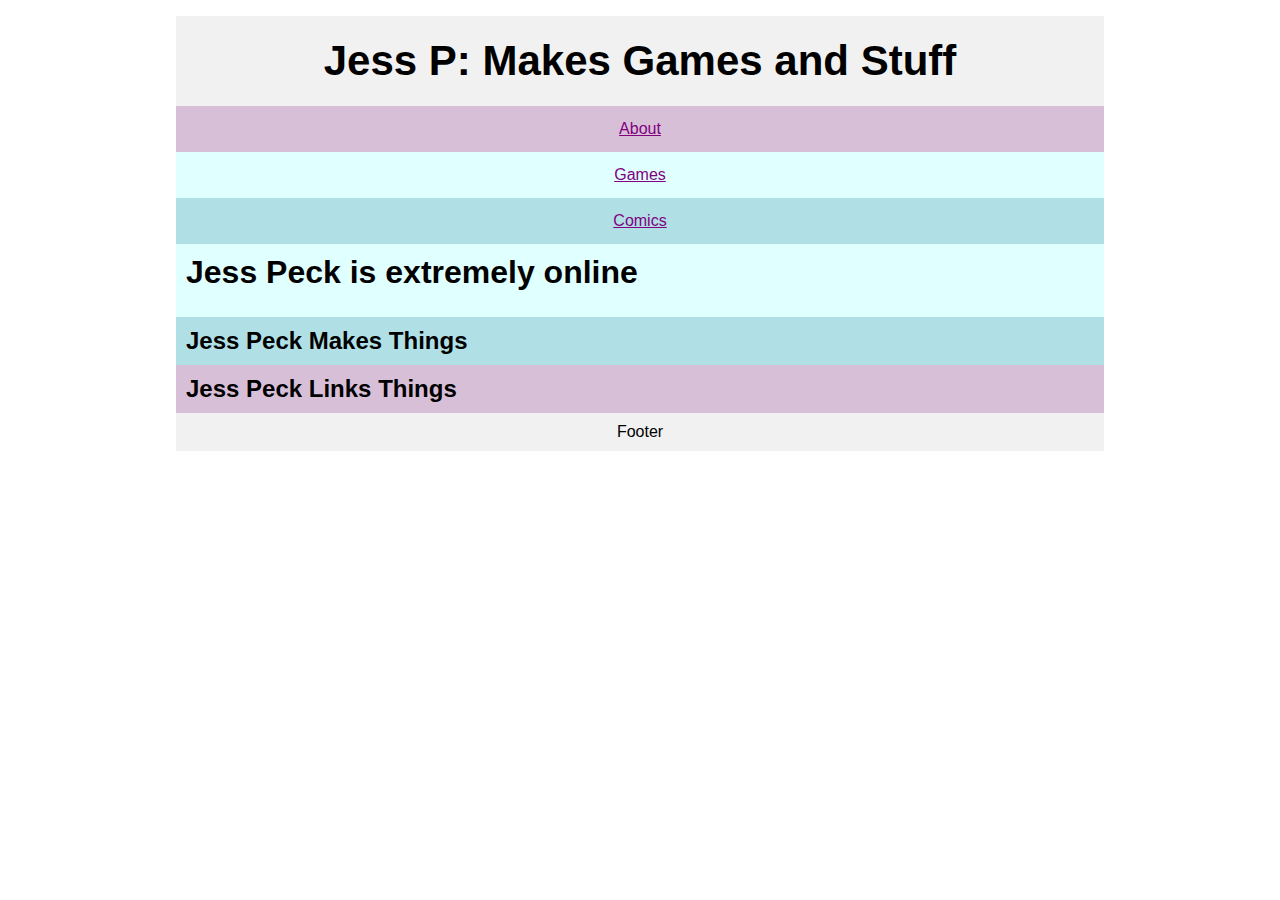
<file: index.html>
<DOCTYPE! HTML> 
<html>
<head>
<title>Jestershark | Jess Peck, Internet Person </title> 
<link rel="stylesheet" type="text/css" href="style.css">

</head>
<body>



<div class="grid-container">
  <div class="header">
    <h2>Jess P: Makes Games and Stuff</h2>
  </div>
  <div class="nav"> <a href="/about">About</a> </div>
    <div class="nav1"> <a href="/games">Games</a> </div>
      <div class="nav2"> <a href="/art">Comics</a> </div>
  
  <div class="left" >
  <h1>Jess Peck is extremely online</h1>
  </div>
  <div class="middle"><h2> Jess Peck Makes Things</h2></div>  
  <div class="right"><h2>Jess Peck Links Things </h2> </div>
  
  <div class="footer">
  <p>Footer</p>
  </div>
</div>

</body>
</html>
</file>
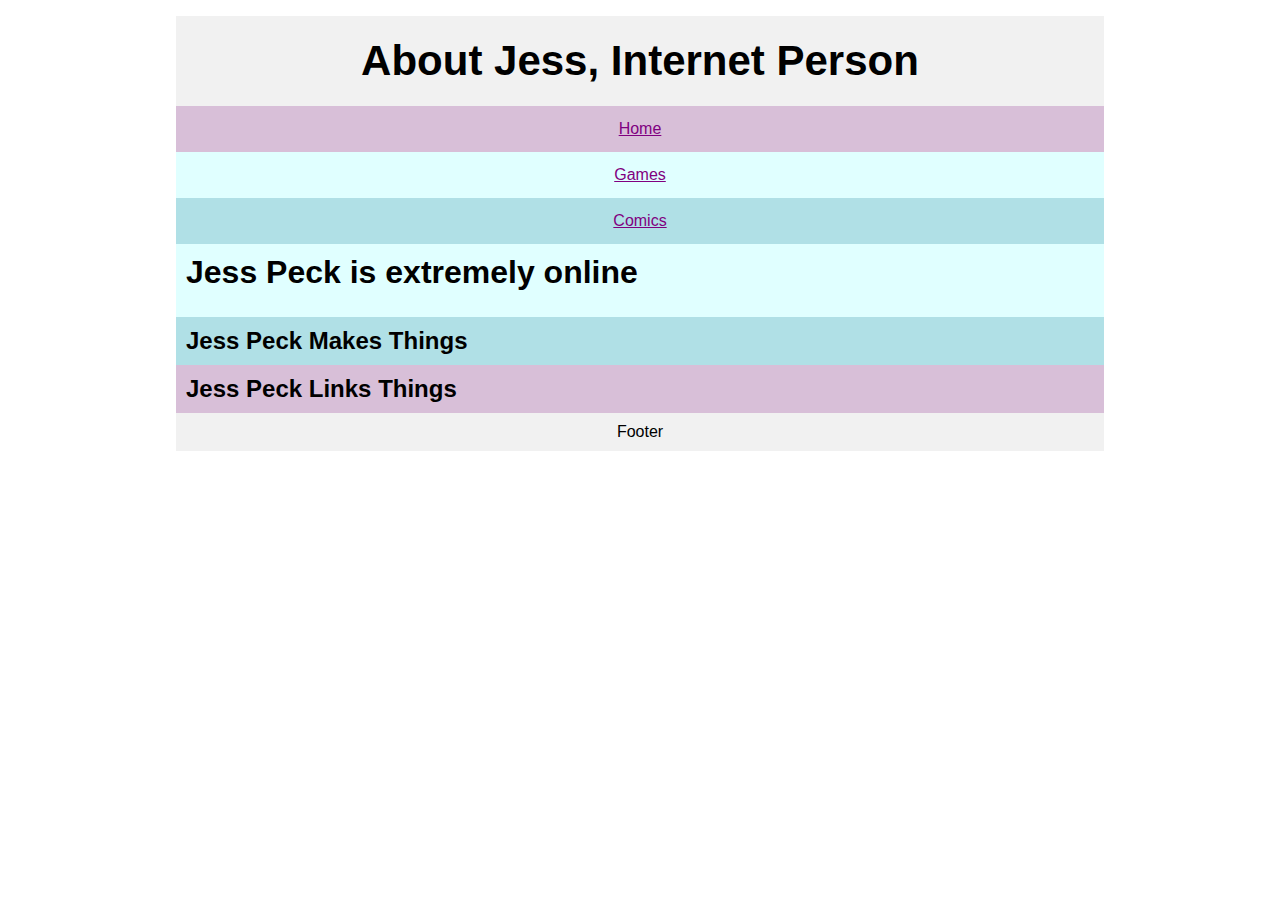
<file: about.html>
<DOCTYPE! HTML> 
<html>
<head>
<title>Jestershark | About Jess Peck, Internet Person </title> 
<link rel="stylesheet" type="text/css" href="style.css">

</head>
<body>



<div class="grid-container">
  <div class="header">
    <h2>About Jess, Internet Person</h2>
  </div>
  <div class="nav"> <a href="/index.html">Home</a> </div>
    <div class="nav1"> <a href="/games">Games</a> </div>
      <div class="nav2"> <a href="/art">Comics</a> </div>
  
  <div class="left" >
  <h1>Jess Peck is extremely online</h1>
  </div>
  <div class="middle"><h2> Jess Peck Makes Things</h2></div>  
  <div class="right"><h2>Jess Peck Links Things </h2> </div>
  
  <div class="footer">
  <p>Footer</p>
  </div>
</div>

</body>
</html>
</file>
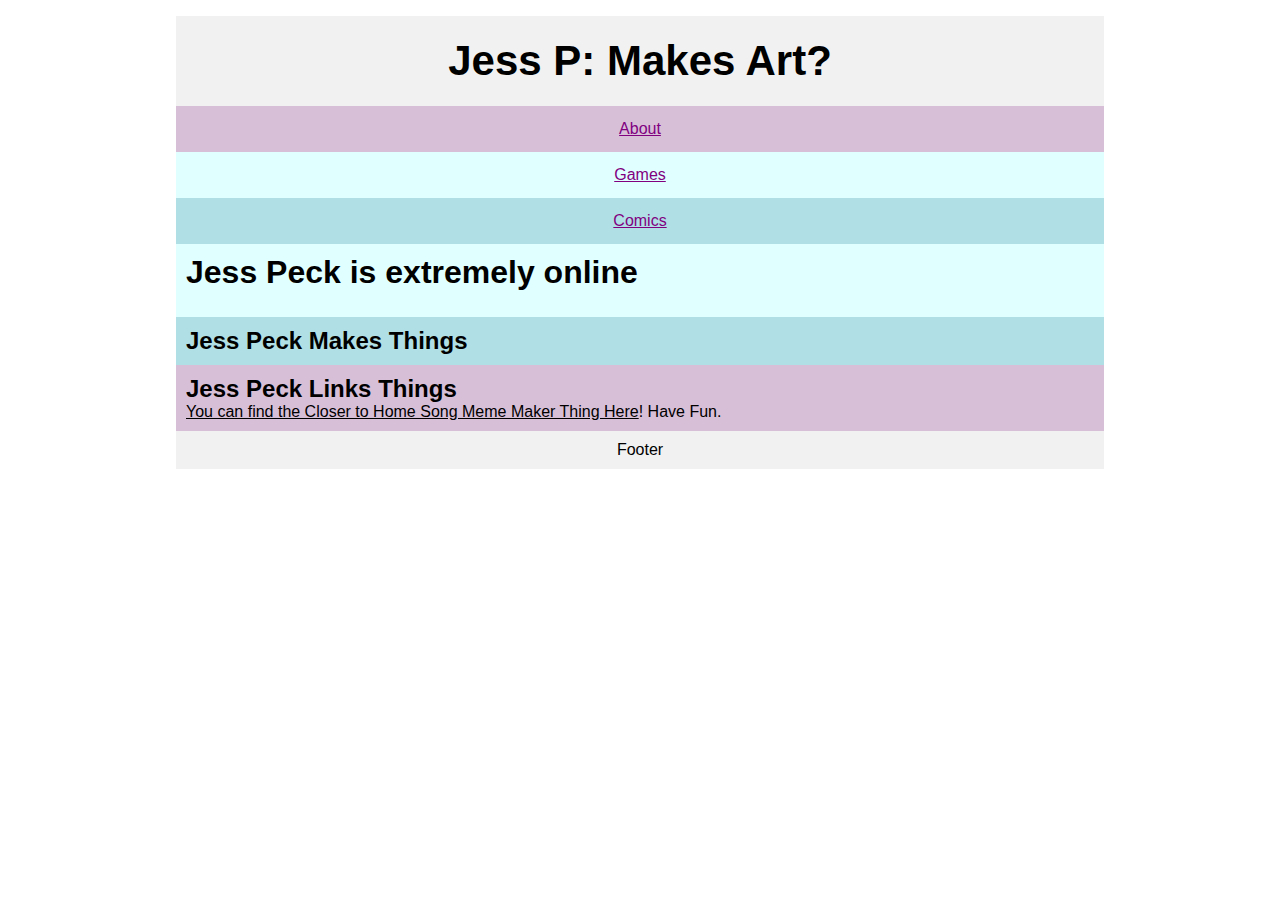
<file: art.html>
<DOCTYPE! HTML> 
<html>
<head>
<title>Jestershark | Art and Stuff</title> 
<link rel="stylesheet" type="text/css" href="style.css">

</head>
<body>



<div class="grid-container">
  <div class="header">
    <h2>Jess P: Makes Art? </h2>
  </div>
    <div class="nav"> <a href="/about">About</a> </div>
    <div class="nav1"> <a href="/games">Games</a> </div>
      <div class="nav2"> <a href="/art">Comics</a> </div>
	  
  <div class="left" >
  <h1>Jess Peck is extremely online</h1>
  </div>
  <div class="middle"><h2> Jess Peck Makes Things</h2></div>  
  <div class="right"><h2>Jess Peck Links Things </h2>
<a href="/mememaker.html">You can find the Closer to Home Song Meme Maker Thing Here</a>! Have Fun.
  </div>
  
  <div class="footer">
  <p>Footer</p>
  </div>
</div>

</body>
</html>
</file>
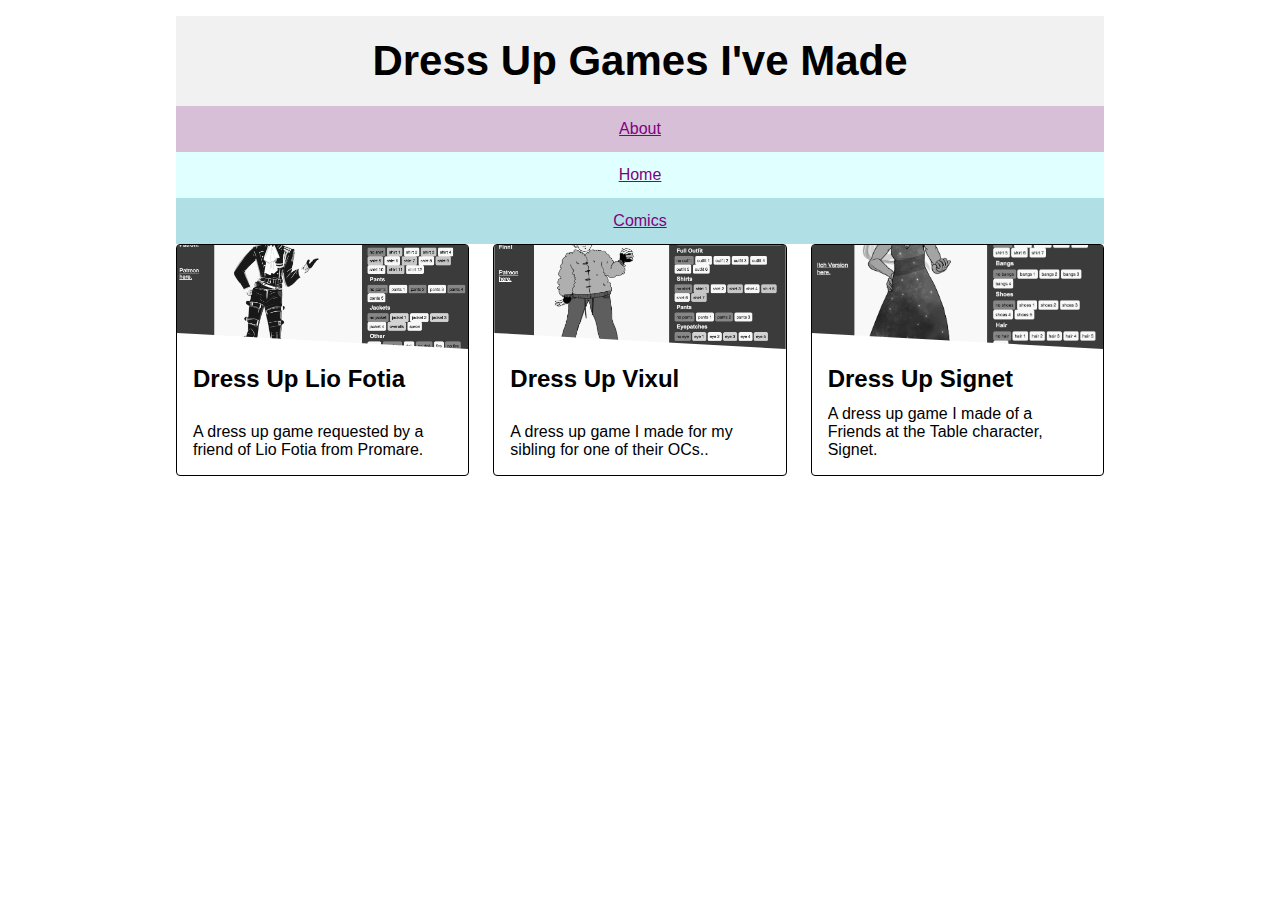
<file: dressupgames.html>
<!DOCTYPE html>
<html lang="en">
    <head>
        <meta charset="utf-8" />
        <title>Jestershark | Dress Up</title>
        <link rel="stylesheet" href="style.css" type="text/css">
        <meta name="viewport" content="width=device-width, initial-scale=1, user-scalable=yes">
    </head>
    <body>
<div class="grid-container">
  <div class="header">
    <h2>Dress Up Games I've Made </h2>
  </div>
  <div class="nav"> <a href="/about">About</a> </div>
    <div class="nav1"> <a href="/index.html">Home</a> </div>
      <div class="nav2"> <a href="/art">Comics</a> </div>

  
        <div class="cards">
            <ul>

                <li class="card">
                    <div class="img"><img src="images/liodressup.png" alt=""></div>
                    <div class="text">
                        <h2><a href="/dressupgames/LioDressUp/liodressup">Dress Up Lio Fotia</a></h2>
                        <p>A dress up game requested by a friend of Lio Fotia from Promare.</p>
                    </div>

                </li>
     
                <li class="card">
                    <div class="img"><img src="images/vixuldressup.png" alt=""></div>
                    <div class="text">
                        <h2><a href="/dressupgames/dressupvixul/vixuldressup">Dress Up Vixul</a></h2>
                        <p>A dress up game I made for my sibling for one of their OCs..</p>
    </div>
                    
                </li>
                    
                <li class="card">
                    <div class="img"><img src="images/signetdressup.png" alt=""></div>
                    <div class="text">
                        <h2><a href="/dressupgames/dressupSignet/dressupsignet">Dress Up Signet</a></h2>
                        <p>A dress up game I made of a Friends at the Table character, Signet.</p>
                                     </div>
            
                </li>
              
            </ul>
        </div>
    </body>
</html>
</file>
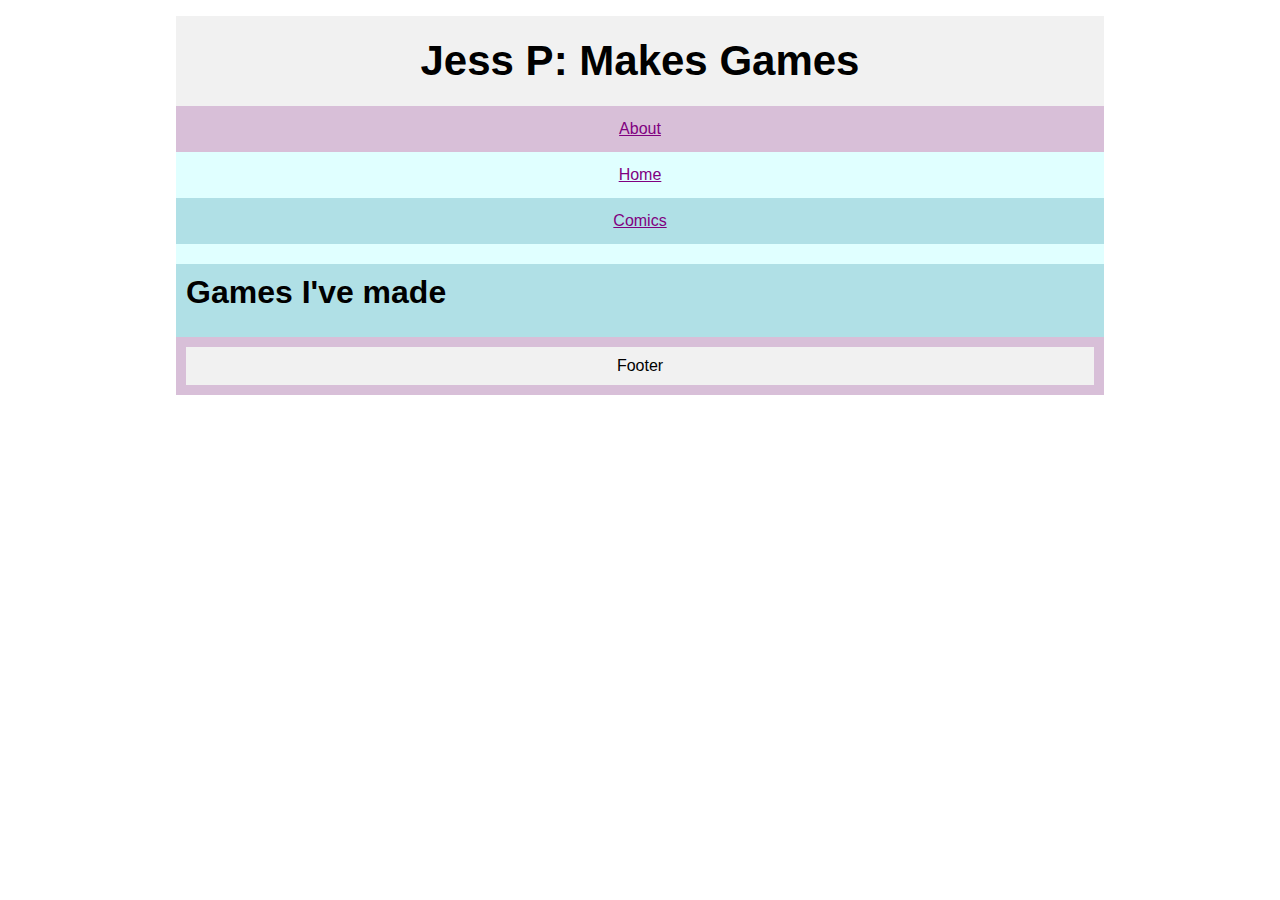
<file: games.html>
<DOCTYPE! HTML> 
<html>
<head>
<title>Jestershark | Games and Stuff</title> 
<link rel="stylesheet" type="text/css" href="style.css">

</head>
<body>



<div class="grid-container">
  <div class="header">
    <h2>Jess P: Makes Games </h2>
  </div>
  <div class="nav"> <a href="/about">About</a> </div>
    <div class="nav1"> <a href="/index.html">Home</a> </div>
      <div class="nav2"> <a href="/art">Comics</a> </div>
  
  <div class="left" >
  </div>
  <div class="middle"><h1>Games I've made</h1></div>  
  <div class="right"><div>
  
  <div class="footer">
  <p>Footer</p>
  </div>
</div>

</body>
</html>
</file>
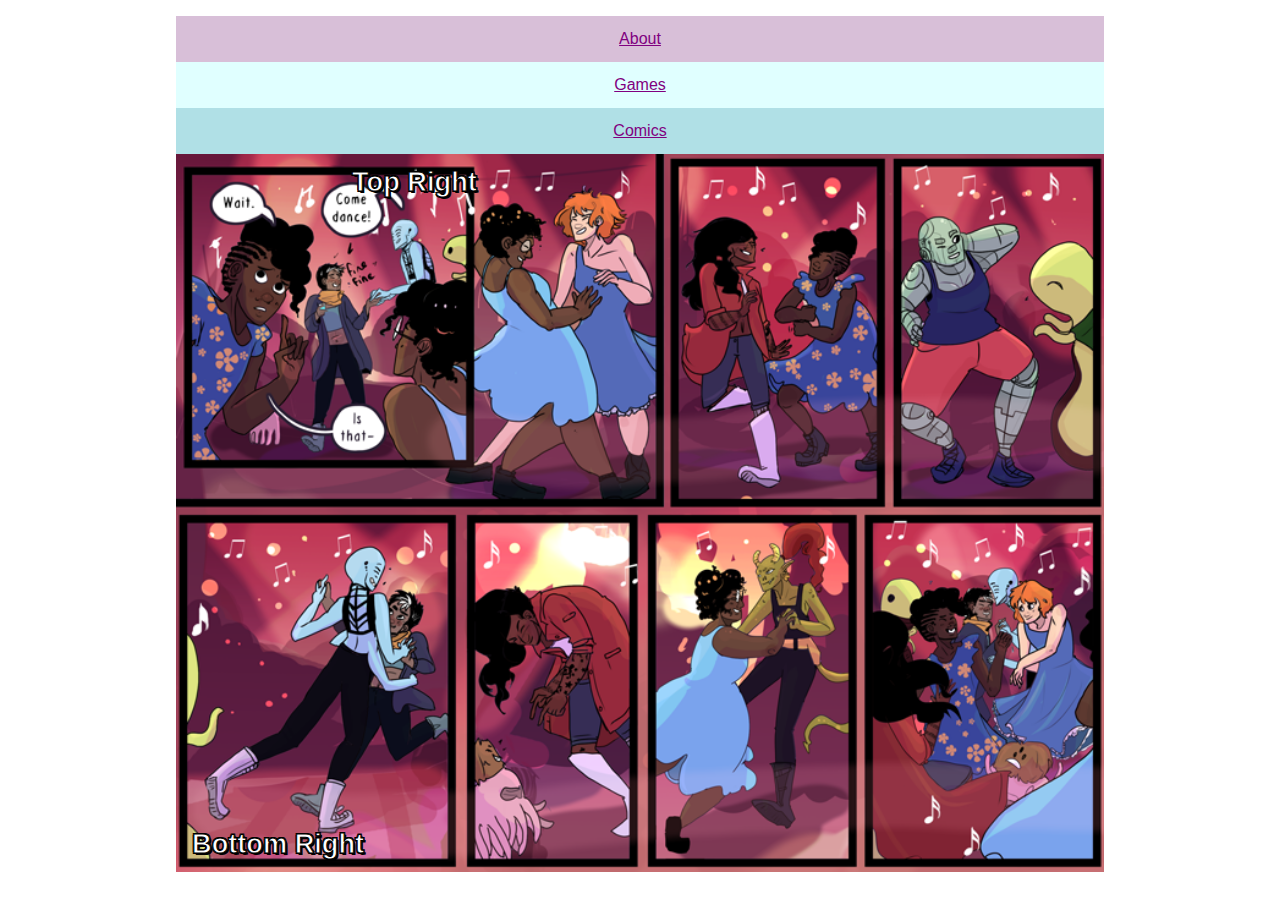
<file: mememaker.html>
<DOCTYPE! HTML> 
<html>
<head>
<title>Jestershark | Games and Stuff</title> 
<link rel="stylesheet" type="text/css" href="style.css">
 
<meta name="viewport" content="width=device-width, initial-scale=1">
<style>
.container {
  position: relative;
  text-align: center;
  -webkit-text-stroke: 1px black;
   color: white;
	font-weight: bold;
   text-shadow:
       2px 2px 0 #000,
     -1px -1px 0 #000,  
      1px -1px 0 #000,
      -1px 1px 0 #000,
       1px 1px 0 #000;
	
	}

.bottom-left {
  position: absolute;
  bottom: 12px;
  left: 16px;
  text-decoration-style: wavy;
   font-size: 170%;
	stroke: 3px black;
}

.top-left {
  position: absolute;
  top: 12px;
  left: 176px;
  text-decoration-style: wavy;
	 font-size: 170%;
		stroke: 3px black;
}
</style>
  <script> 

</script>

</head>
<body>
  
  <div class="nav"> <a href="/about">About</a> </div>
    <div class="nav1"> <a href="/games">Games</a> </div>
      <div class="nav2"> <a href="/art">Comics</a> </div>	

<div class="container">
	  <img src="/dance!.png" style="width:100%">
  <text>
    <textpath xlink:href="#myPath">
      <div class="top-left" id="overlay" contenteditable="true" style="stroke 3px black">Top Right</div>
    </textpath>
  </text>
</svg>
	

  <div class="bottom-left" contenteditable="true" style="stroke 3px black">Bottom Right</div>
  
</div>
	
	
	<script
</body>
</file>
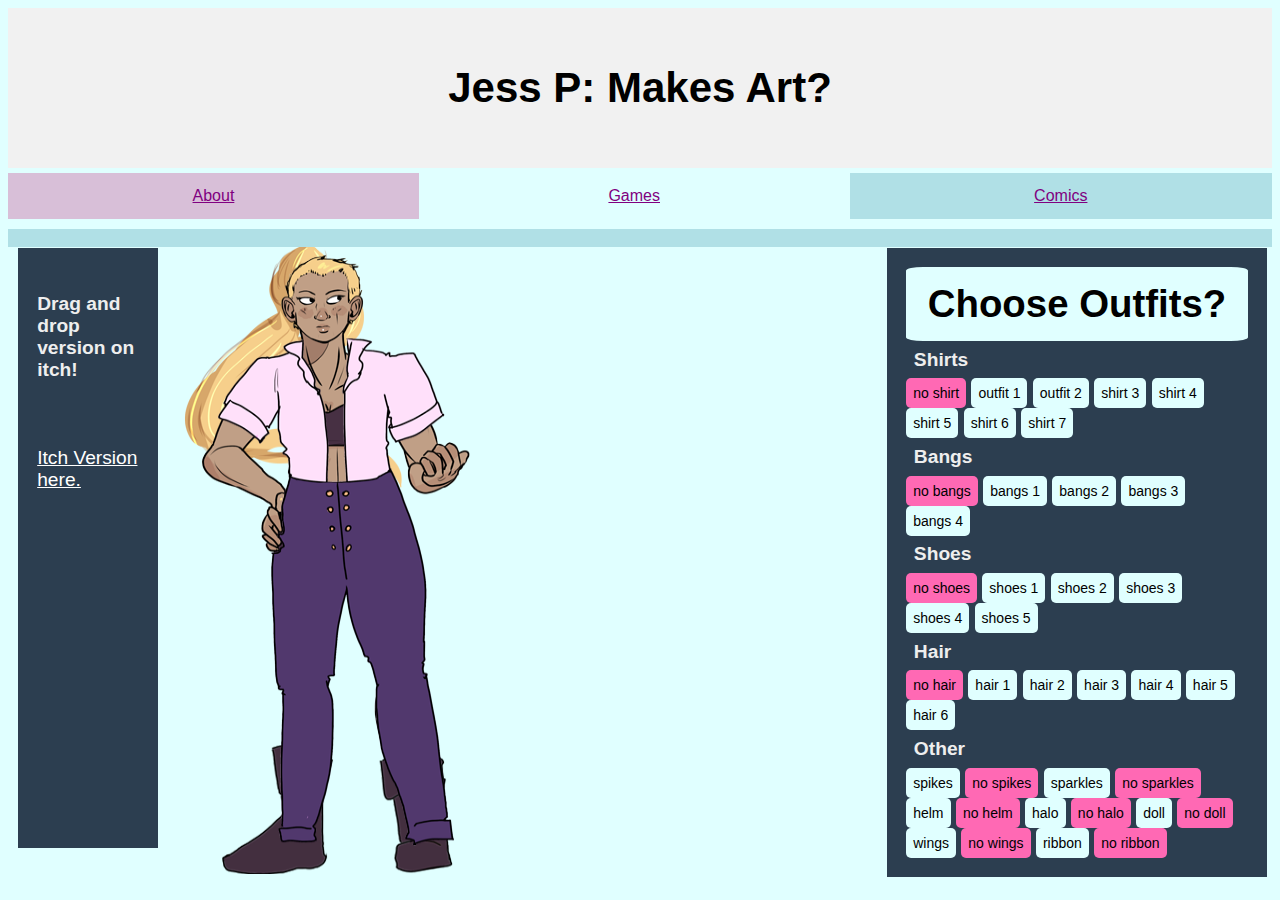
<file: dressupgames/dressupSignet/dressupsignet.html>
<head>
<title>Signet Dress Up II</title>
<link rel="stylesheet" type="text/css" href="signetdressup.css">
</head>
<body>

<div class="grid-container">
  <div class="header">
    <h2>Jess P: Makes Art? </h2>
  </div>
    <div class="nav"> <a href="/about">About</a> </div>
    <div class="nav1"> <a href="/games">Games</a> </div>
      <div class="nav2"> <a href="/art">Comics</a> </div>
	</div>
        </div>
 <div class="left-column">   

    <main class="game_container">
        
             <div class="credit"><h4>Drag and drop version on itch!</h4>
             <br>
             <p><a href="https://jestershark.itch.io/signetdressup" style="color:white;"</a>Itch Version here.</a></p></div>

         <ul class="clothing">
             
             <h1> Choose Outfits?</h1> 
            <li><h3>Shirts</h3> </li>
<li>
    <button class="button" id="none" type="button" onclick="document.getElementById('top1').src='none.png',document.getElementById('top2').src='none.png'">no shirt</button>
    <button class="button" id="outfit_1" type="button" onclick="document.getElementById('top1').src='none.png', document.getElementById('top2').src='outfit_1.png'">outfit 1</button>
  <button class="button" id="outfit_2" type="button" onclick="document.getElementById('top2').src='outfit_2.png', document.getElementById('top1').src='none.png'" >outfit 2</button>
  <button class="button" id="outfit_3" type="button" onclick="document.getElementById('top1').src='outfit_3.png', document.getElementById('top2').src='none.png'">shirt 3</button>
  <button class="button" id="outfit_4" type="button" onclick="document.getElementById('top2').src='outfit_4.png', document.getElementById('top1').src='none.png'" >shirt 4</button>
   <button class="button" id="outfit_5" type="button" onclick="document.getElementById('top1').src='outfit_5.png', document.getElementById('top2').src='none.png'">shirt 5</button>
  <button class="button" id="outfit_6" type="button" onclick="document.getElementById('top2').src='outfit_6.png', document.getElementById('top1').src='none.png'" >shirt 6</button>
  <button class="button" id="outfit_7" type="button" onclick="document.getElementById('top1').src='outfit_7.png', document.getElementById('top2').src='none.png'">shirt 7</button>
  </li>
     <li><h3>Bangs</h3> </li>
  <li>
        <button class="button" id="none" type="button" onclick="document.getElementById('bangs').src='none.png'" >no bangs</button>
  <button class="button" id="bangs_1" type="button" onclick="document.getElementById('bangs').src='bangs_1.png'" >bangs 1</button>
   <button class="button" id="bangs_2" type="button" onclick="document.getElementById('bangs').src='bangs_2.png'">bangs 2</button>
  <button class="button" id="bangs_3" type="button" onclick="document.getElementById('bangs').src='bangs_3.png'" >bangs 3</button>
  <button class="button" id="bangs_4" type="button" onclick="document.getElementById('bangs').src='bangs_4.png'">bangs 4</button>
<br>
      <li><h3>Shoes</h3> </li>
  <li> <button class="btn btn-default" id="none" type="button" onclick="document.getElementById('shoes').src='none.png'">no shoes</button>
      <button class="btn btn-default" id="shoes_1" type="button" onclick="document.getElementById('shoes').src='shoes_1.png'">shoes 1</button>
    <button class="btn btn-default" id="shoes_2" type="button" onclick="document.getElementById('shoes').src='shoes_2.png'">shoes 2</button>
    <button class="btn btn-default" id="shoes_3" type="button" onclick="document.getElementById('shoes').src='shoes_3.png'">shoes 3</button>
    <button class="btn btn-default" id="shoes_4" type="button" onclick="document.getElementById('shoes').src='shoes_4.png'">shoes 4</button>
    <button class="btn btn-default" id="shoes_5" type="button" onclick="document.getElementById('shoes').src'shoes_5.png'">shoes 5</button>
    </li>
  <li><h3>Hair</h3> </li>
  <li> <button class="btn btn-default" id="none" type="button" onclick="document.getElementById('hair').src='none.png'">no hair</button>
      <button class="btn btn-default" id="hair_1" type="button" onclick="document.getElementById('hair').src='hair_1.png'">hair 1</button>
    <button class="btn btn-default" id="hair_2" type="button" onclick="document.getElementById('hair').src='hair_2.png'">hair 2</button>
    <button class="btn btn-default" id="hair_3" type="button" onclick="document.getElementById('hair').src='hair_3.png'">hair 3</button>
    <button class="btn btn-default" id="hair_4" type="button" onclick="document.getElementById('hair').src='hair_4.png'">hair 4</button>
<button class="btn btn-default" id="hair_5" type="button" onclick="document.getElementById('hair').src='hair_5.png'">hair 5</button>
    <button class="btn btn-default" id="hair_6" type="button" onclick="document.getElementById('hair').src='hair_6.png'">hair 6</button></li>
<li></li>

  <li><h3>Other</h3> </li>
  <li> 
      
    <button class="btn btn-default" id="thing_button1" type="button" onclick="document.getElementById('ac1').src='part_1.png'">spikes</button>
<button class="btn btn-default" id="remove_button1" type="button" onclick="document.getElementById('ac1').src='none.png'">no spikes</button>

    <button class="btn btn-default" id="thing_button2" type="button" onclick="document.getElementById('ac2').src='part_2.png'">sparkles</button>
    <button class="btn btn-default" id="remove_button2" type="button" onclick="document.getElementById('ac2').src='none.png'">no sparkles</button>
  
    <button class="btn btn-default" id="thing_button3" type="button" onclick="document.getElementById('ac3').src='part_3.png'">helm</button>
    <button class="btn btn-default" id="remove_button3" type="button" onclick="document.getElementById('ac3').src='none.png'">no helm</button>
  
    <button class="btn btn-default" id="thing_button4" type="button" onclick="document.getElementById('ac4').src='part_4.png'">halo</button>
   <button class="btn btn-default" id="remove_button4" type="button" onclick="document.getElementById('ac4').src='none.png'">no halo</button>

<button class="btn btn-default" id="thing_button5" type="button" onclick="document.getElementById('ac5').src='part_5.png'">doll</button>
<button class="btn btn-default" id="remove_button5" type="button" onclick="document.getElementById('ac5').src='none.png'">no doll</button>

    <button class="btn btn-default" id="thing_button6" type="button" onclick="document.getElementById('ac6').src='part_6.png'">wings</button>
    <button class="btn btn-default" id="remove_button6" type="button" onclick="document.getElementById('ac6').src='none.png'">no wings</button>
  
    <button class="btn btn-default" id="thing_button7" type="button" onclick="document.getElementById('ac7').src='part_7.png'">ribbon</button>
    <button class="btn btn-default" id="remove_button7" type="button" onclick="document.getElementById('ac7').src='none.png'">no ribbon</button>
   </li>
  </ul>
  <br>
    <div class="outfit_display" >
     <img id="top1" src="outfit_1.png" alt="top" height="627px" width="350px" />
          <img id="top2" src="none.png" alt="top" height="627px" width="350px" />
     <img id="bangs" src="none.png"  height="627px" width="350px" > 
 
  <img id="shoes" src="shoes_1.png" alt="bottoms"  height="627px" width="350px" > 
 <img id="hair" src="hair_1.png"  height="627px" width="350px" > 
          <img id="character" src="signet_base.png" alt="signet"  height="627px" width="350px"/>
  <img class="part_back" id="ac1" src="none.png"  height="627px" width="350px" > 
  <img class="part_forward" id="ac2" src="none.png" height="627px" width="350px"  > 
  <img class="part_forward" id="ac3" src="none.png" height="627px" width="350px"  > 
  <img class="part_back" id="ac4" src="none.png" height="627px" width="350px"  > 
  <img class="part_forward" id="ac5" src="none.png" height="627px" width="350px"  > 
  <img class="part_back" id="ac6" src="none.png" height="627px" width="350px"  > 
  <img class="part_back" id="ac7" src="none.png" height="627px" width="350px"  > 
      
</div>
</div>
</main>     
</body>
</file>
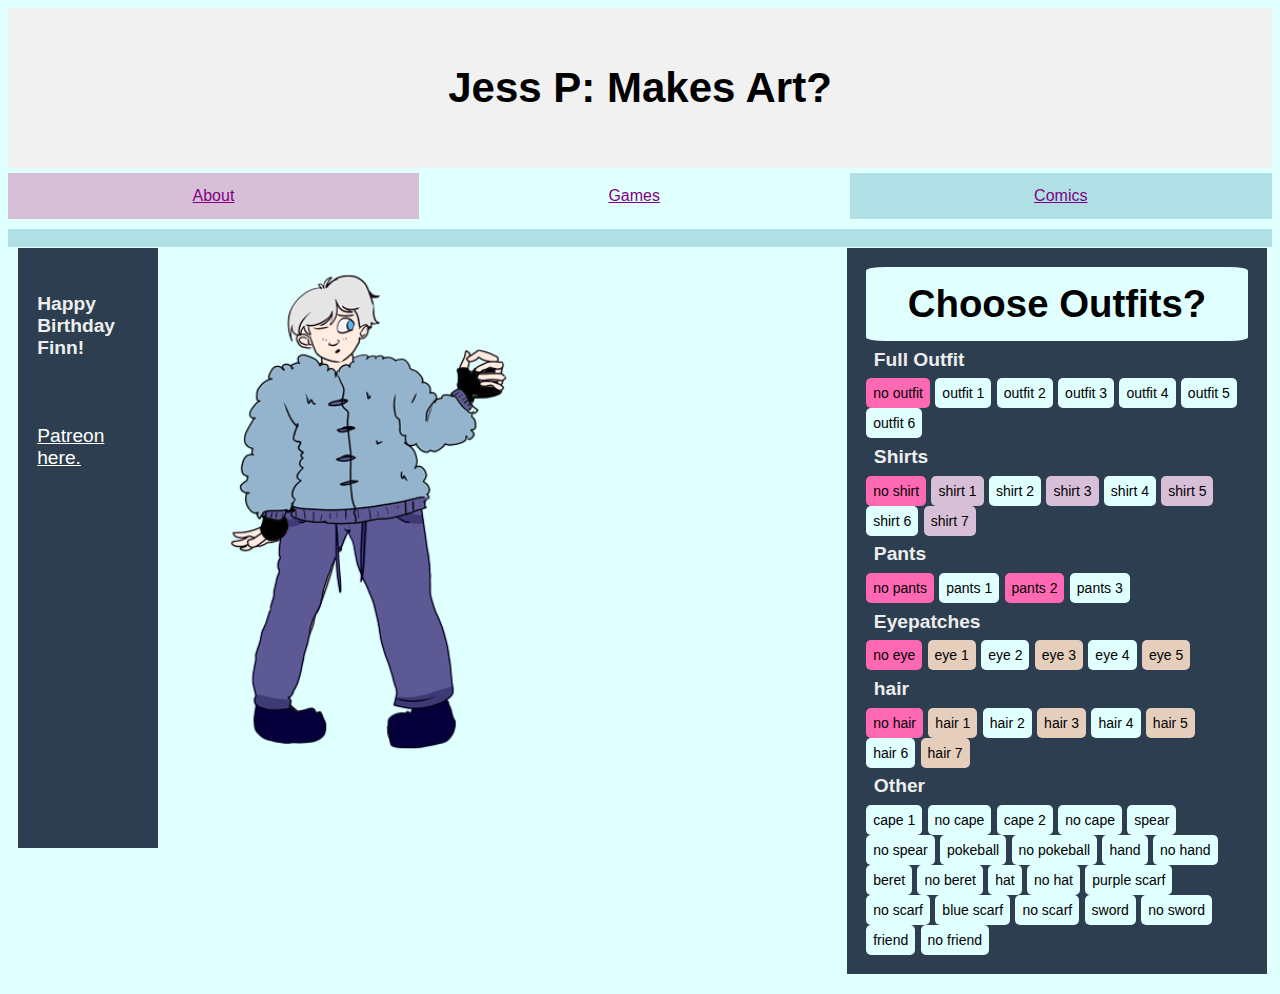
<file: dressupgames/dressupvixul/vixuldressup.html>
<head>
<title>Vixul Dress Up</title>
<link rel="stylesheet" type="text/css" href="vixuldressup.css">
</head>
<body>

<div class="grid-container">
  <div class="header">
    <h2>Jess P: Makes Art? </h2>
  </div>
    <div class="nav"> <a href="/about">About</a> </div>
    <div class="nav1"> <a href="/games">Games</a> </div>
      <div class="nav2"> <a href="/art">Comics</a> </div>
	</div>
        </div>
 <div class="left-column">   

    <main class="game_container">
        
             <div class="credit"><h4>Happy Birthday Finn!</h4>
             <br>
             <p><a href="https://patreon.com/jestershark" style="color:white;"</a>Patreon here.</a></p></div>

         <ul class="clothing">
             
             <h1> Choose Outfits?</h1> 
               <li><h3>Full Outfit</h3> </li>
<li>
    <button class="button" id="none" type="button" onclick="document.getElementById('outfit').src='none.png'">no outfit</button>
    <button class="button" id="outfit_1" type="button" onclick="document.getElementById('outfit').src='outfit1.png'">outfit 1</button>
  <button class="button" id="outfit_2" type="button" onclick="document.getElementById('outfit').src='outfit2.png'" >outfit 2</button>
  <button class="button" id="outfit_3" type="button" onclick="document.getElementById('outfit').src='outfit3.png'">outfit 3</button>
  <button class="button" id="outfit_4" type="button" onclick="document.getElementById('outfit').src='outfit4.png'" >outfit 4</button>
   <button class="button" id="outfit_5" type="button" onclick="document.getElementById('outfit').src='outfit5.png'">outfit 5</button>
  <button class="button" id="outfit_6" type="button" onclick="document.getElementById('outfit').src='outfit6.png'" >outfit 6</button>
<br>
            <li><h3>Shirts</h3> </li>
<li>
    <button class="button" id="none" type="button" onclick="document.getElementById('top').src='none.png'">no shirt</button>
    <button class="button" id="shirt_1" type="button" onclick="document.getElementById('top').src='shirt1.png'">shirt 1</button>
  <button class="button" id="shirt_2" type="button" onclick="document.getElementById('top').src='shirt2.png'" >shirt 2</button>
  <button class="button" id="shirt_3" type="button" onclick="document.getElementById('top').src='shirt3.png'">shirt 3</button>
  <button class="button" id="shirt_4" type="button" onclick="document.getElementById('top').src='shirt4.png'" >shirt 4</button>
   <button class="button" id="shirt_5" type="button" onclick="document.getElementById('top').src='shirt5.png'">shirt 5</button>
  <button class="button" id="shirt_6" type="button" onclick="document.getElementById('top').src='shirt6.png'" >shirt 6</button>
  <button class="button" id="shirt_7" type="button" onclick="document.getElementById('top').src='shirt7.png'">shirt 7</button>
<br>
      <li><h3>Pants</h3> </li>
  <li> <button class="btn btn-default" id="none" type="button" onclick="document.getElementById('pant').src='none.png'">no pants</button>
      <button class="btn btn-default" id="pant_button1" type="button" onclick="document.getElementById('pant').src='pants1.png'">pants 1</button>
    <button class="btn btn-default" id="pant_button2" type="button" onclick="document.getElementById('pant').src='pants2.png'">pants 2</button>
    <button class="btn btn-default" id="pant_button3" type="button" onclick="document.getElementById('pant').src='pants3.png'">pants 3</button>
     </li>
  <li><h3>Eyepatches</h3> </li>
  <li> <button class="btn btn-default" id="none" type="button" onclick="document.getElementById('eye').src='none.png'">no eye</button>
      <button class="btn btn-default" id="eye_button1" type="button" onclick="document.getElementById('eye').src='eye1.png'">eye 1</button>
    <button class="btn btn-default" id="eye_button2" type="button" onclick="document.getElementById('eye').src='eye2.png'">eye 2</button>
    <button class="btn btn-default" id="eye_button3" type="button" onclick="document.getElementById('eye').src='eye3.png'">eye 3</button>
    <button class="btn btn-default" id="eye_button4" type="button" onclick="document.getElementById('eye').src='eye4.png'">eye 4</button>
<button class="btn btn-default" id="eye_button5" type="button" onclick="document.getElementById('eye').src='eye5.png'">eye 5</button>
   <li></li>  
   <li><h3>hair</h3> </li>
  <li> <button class="btn btn-default" id="none" type="button" onclick="document.getElementById('hair').src='none.png'">no hair</button>
      <button class="btn btn-default" id="hair_button1" type="button" onclick="document.getElementById('hair').src='hair1.png'">hair 1</button>
    <button class="btn btn-default" id="hair_button2" type="button" onclick="document.getElementById('hair').src='hair2.png'">hair 2</button>
    <button class="btn btn-default" id="hair_button3" type="button" onclick="document.getElementById('hair').src='hair3.png'">hair 3</button>
    <button class="btn btn-default" id="hair_button4" type="button" onclick="document.getElementById('hair').src='hair4.png'">hair 4</button>
<button class="btn btn-default" id="hair_button5" type="button" onclick="document.getElementById('hair').src='hair5.png'">hair 5</button>
    <button class="btn btn-default" id="hair_button6" type="button" onclick="document.getElementById('hair').src='hair6.png'">hair 6</button>
  <button class="btn btn-default" id="hair_button7" type="button" onclick="document.getElementById('hair').src='hair7.png'">hair 7</button></li>

<li></li>
  <li><h3>Other</h3> </li>
  <li> 
      
    <button class="btn btn-default" id="thing_button1" type="button" onclick="document.getElementById('ac1').src='thing1.png'">cape 1</button>
<button class="btn btn-default" id="remove_button1" type="button" onclick="document.getElementById('ac1').src='none.png'">no cape</button>

    <button class="btn btn-default" id="thing_button2" type="button" onclick="document.getElementById('ac2').src='thing2.png'">cape 2</button>
    <button class="btn btn-default" id="remove_button2" type="button" onclick="document.getElementById('ac2').src='none.png'">no cape</button>
  
    <button class="btn btn-default" id="thing_button3" type="button" onclick="document.getElementById('ac3').src='thing3.png'">spear</button>
    <button class="btn btn-default" id="remove_button3" type="button" onclick="document.getElementById('ac3').src='none.png'">no spear</button>
  
    <button class="btn btn-default" id="thing_button4" type="button" onclick="document.getElementById('ac4').src='thing4.png'">pokeball</button>
   <button class="btn btn-default" id="remove_button4" type="button" onclick="document.getElementById('ac4').src='none.png'">no pokeball</button>

<button class="btn btn-default" id="thing_button5" type="button" onclick="document.getElementById('ac5').src='thing5.png'">hand</button>
<button class="btn btn-default" id="remove_button5" type="button" onclick="document.getElementById('ac5').src='none.png'">no hand</button>

    <button class="btn btn-default" id="thing_button6" type="button" onclick="document.getElementById('ac6').src='things6.png'">beret</button>
    <button class="btn btn-default" id="remove_button6" type="button" onclick="document.getElementById('ac6').src='none.png'">no beret</button>
  
    <button class="btn btn-default" id="thing_button7" type="button" onclick="document.getElementById('ac7').src='thing7.png'">hat</button>
    <button class="btn btn-default" id="remove_button7" type="button" onclick="document.getElementById('ac7').src='none.png'">no hat</button>
  
    <button class="btn btn-default" id="thing_button8" type="button" onclick="document.getElementById('ac8').src='thing8.png'">purple scarf</button></li>
   <button class="btn btn-default" id="remove_button8" type="button" onclick="document.getElementById('ac8').src='none.png'">no scarf</button></li>
   
   <button class="btn btn-default" id="thing_button9" type="button" onclick="document.getElementById('ac9').src='thing9.png'">blue scarf</button></li>
   <button class="btn btn-default" id="remove_button9" type="button" onclick="document.getElementById('ac9').src='none.png'">no scarf</button></li>
   
     <button class="btn btn-default" id="thing_button10" type="button" onclick="document.getElementById('ac10').src='thing10.png'">sword</button></li>
   <button class="btn btn-default" id="remove_button10" type="button" onclick="document.getElementById('ac10').src='none.png'">no sword</button></li>
   
   <button class="btn btn-default" id="thing_button11" type="button" onclick="document.getElementById('ac11').src='thing11.png'">friend</button></li>
   <button class="btn btn-default" id="remove_button11" type="button" onclick="document.getElementById('ac11').src='none.png'">no friend</button></li>
   </li>
  </ul>
  <br>
    <div class="outfit_display" >
     <img id="outfit" src="none.png" alt="top" width="400px" />
     <img id="top" src="shirt1.png" alt="top" width="400px" />
  <img id="pant" src="pants1.png" alt="bottoms" width="400px" > 
 <img id="eye" src="none.png" width="400px"  > 
	     <img id="hair" src="none.png" width="400px"  > 
          <img id="character" src="vixuldressupbase.png" alt="vixul"  width="400px"/>
  <img class="things" id="ac1" src="none.png" width="400px"  > 
  <img class="things" id="ac2" src="none.png" width="400px"  > 
  <img class="things" id="ac3" src="none.png"  width="400px"  > 
  <img class="things" id="ac4" src="none.png"  width="400px"  > 
  <img class="things" id="ac5" src="none.png" width="400px"  > 
  <img class="things" id="ac6" src="none.png" width="400px"  > 
  <img class="things" id="ac7" src="none.png" width="400px"  > 
    <img class="things" id="ac8" src="none.png" width="400px"  > 
  <img class="things" id="ac9" src="none.png" width="400px"  > 
      
    <img class="things" id="ac10" src="none.png" width="400px"  > 
  <img class="things" id="ac11" src="none.png" width="400px"  > 
</div>
</div>
</main>     
</body>
</file>
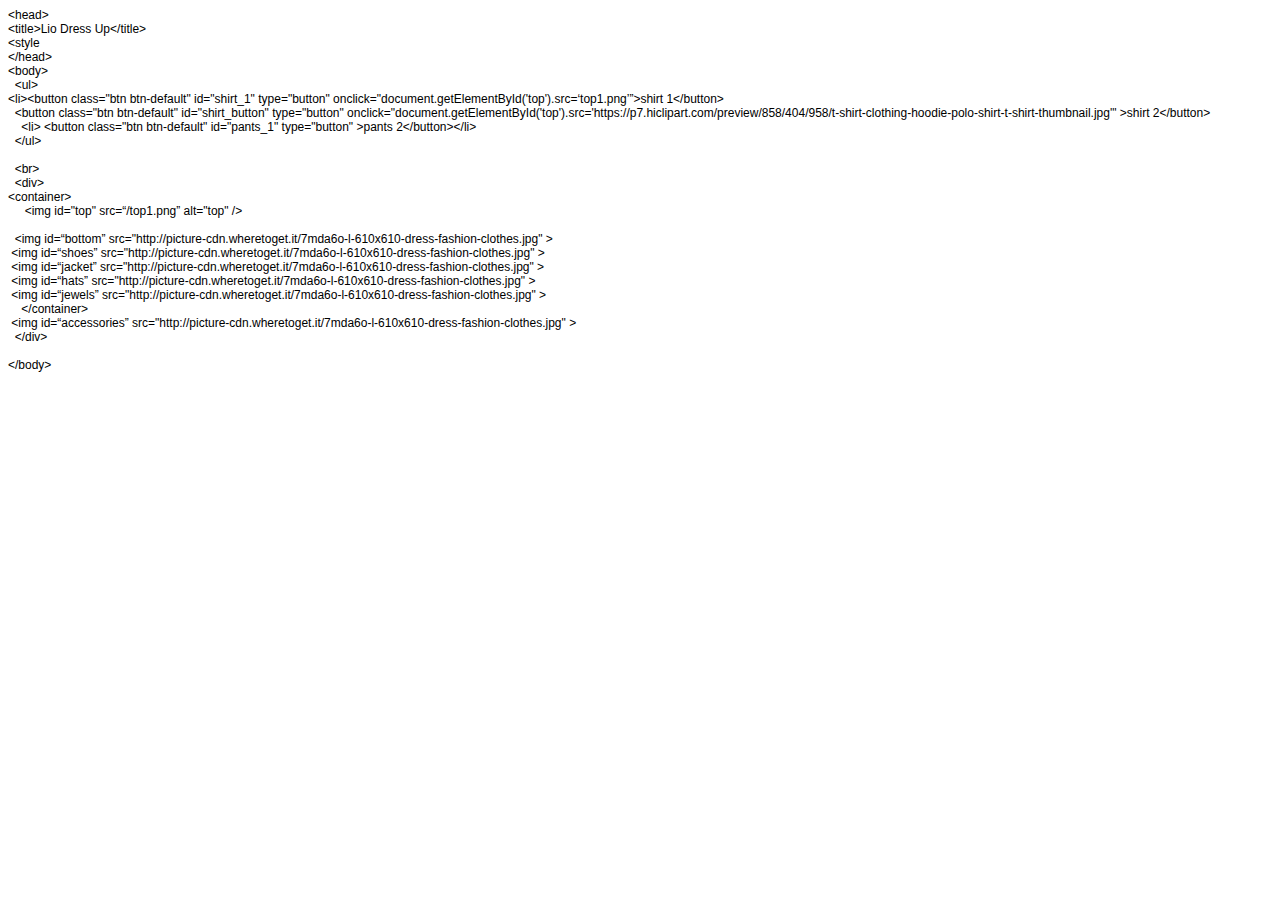
<file: dressupgames/LioDressUp/dressuplio.html>
<!DOCTYPE html PUBLIC "-//W3C//DTD HTML 4.01//EN" "http://www.w3.org/TR/html4/strict.dtd">
<html>
<head>
  <meta http-equiv="Content-Type" content="text/html; charset=utf-8">
  <meta http-equiv="Content-Style-Type" content="text/css">
  <title></title>
  <meta name="Generator" content="Cocoa HTML Writer">
  <meta name="CocoaVersion" content="1348.17">
  <style type="text/css">
    p.p1 {margin: 0.0px 0.0px 0.0px 0.0px; font: 12.0px Helvetica}
    p.p2 {margin: 0.0px 0.0px 0.0px 0.0px; font: 12.0px Helvetica; min-height: 14.0px}
  </style>
</head>
<body>
<p class="p1">&lt;head&gt;</p>
<p class="p1">&lt;title&gt;Lio Dress Up&lt;/title&gt;</p>
<p class="p1">&lt;style</p>
<p class="p1">&lt;/head&gt;</p>
<p class="p1">&lt;body&gt;</p>
<p class="p1"><span class="Apple-converted-space">  </span>&lt;ul&gt;</p>
<p class="p1">&lt;li&gt;&lt;button class="btn btn-default" id="shirt_1" type="button" onclick="document.getElementById('top').src=‘top1.png’”&gt;shirt 1&lt;/button&gt;</p>
<p class="p1"><span class="Apple-converted-space">  </span>&lt;button class="btn btn-default" id="shirt_button" type="button" onclick="document.getElementById('top').src='https://p7.hiclipart.com/preview/858/404/958/t-shirt-clothing-hoodie-polo-shirt-t-shirt-thumbnail.jpg'" &gt;shirt 2&lt;/button&gt;</p>
<p class="p1"><span class="Apple-converted-space">    </span>&lt;li&gt; &lt;button class="btn btn-default" id="pants_1" type="button" &gt;pants 2&lt;/button&gt;&lt;/li&gt;</p>
<p class="p1"><span class="Apple-converted-space">  </span>&lt;/ul&gt;</p>
<p class="p2"><span class="Apple-converted-space">  </span></p>
<p class="p1"><span class="Apple-converted-space">  </span>&lt;br&gt;</p>
<p class="p1"><span class="Apple-converted-space">  </span>&lt;div&gt;<span class="Apple-converted-space"> </span></p>
<p class="p1">&lt;container&gt;</p>
<p class="p1"><span class="Apple-converted-space">     </span>&lt;img id="top" src=“/top1.png” alt="top" /&gt;</p>
<p class="p2"><span class="Apple-converted-space">  </span></p>
<p class="p1"><span class="Apple-converted-space">  </span>&lt;img id=“bottom” src="http://picture-cdn.wheretoget.it/7mda6o-l-610x610-dress-fashion-clothes.jpg" &gt;<span class="Apple-converted-space"> </span></p>
<p class="p1"><span class="Apple-converted-space"> </span>&lt;img id=“shoes” src="http://picture-cdn.wheretoget.it/7mda6o-l-610x610-dress-fashion-clothes.jpg" &gt;<span class="Apple-converted-space"> </span></p>
<p class="p1"><span class="Apple-converted-space"> </span>&lt;img id=“jacket” src="http://picture-cdn.wheretoget.it/7mda6o-l-610x610-dress-fashion-clothes.jpg" &gt;<span class="Apple-converted-space"> </span></p>
<p class="p1"><span class="Apple-converted-space"> </span>&lt;img id=“hats” src="http://picture-cdn.wheretoget.it/7mda6o-l-610x610-dress-fashion-clothes.jpg" &gt;<span class="Apple-converted-space"> </span></p>
<p class="p1"><span class="Apple-converted-space"> </span>&lt;img id=“jewels” src="http://picture-cdn.wheretoget.it/7mda6o-l-610x610-dress-fashion-clothes.jpg" &gt;<span class="Apple-converted-space"> </span></p>
<p class="p1"><span class="Apple-converted-space">    </span>&lt;/container&gt;</p>
<p class="p1"><span class="Apple-converted-space"> </span>&lt;img id=“accessories” src="http://picture-cdn.wheretoget.it/7mda6o-l-610x610-dress-fashion-clothes.jpg" &gt;<span class="Apple-converted-space"> </span></p>
<p class="p1"><span class="Apple-converted-space">  </span>&lt;/div&gt;</p>
<p class="p2"><br></p>
<p class="p1">&lt;/body&gt;</p>
</body>
</html>
</file>
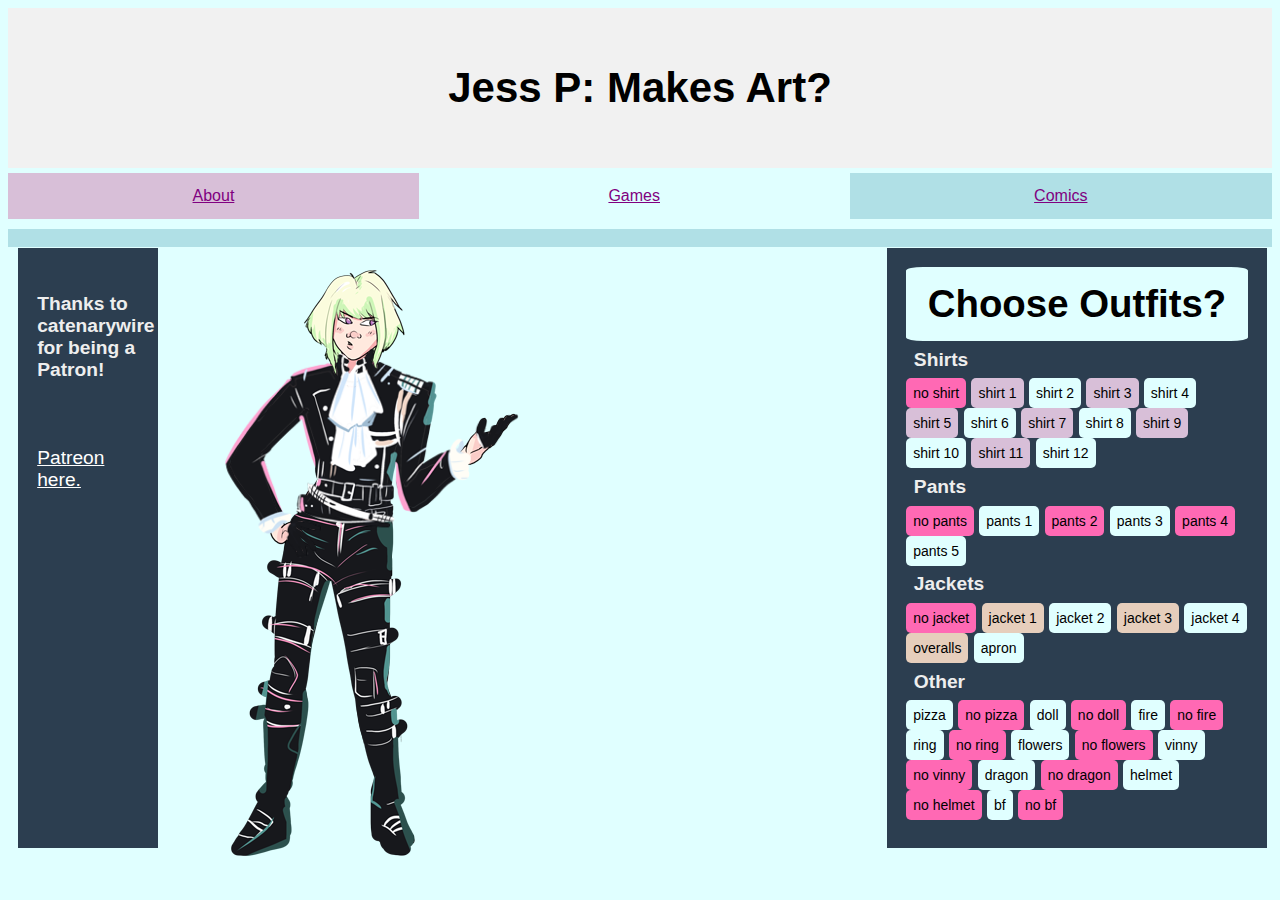
<file: dressupgames/LioDressUp/liodressup.html>
<head>
<title>Lio Dress Up</title>
<link rel="stylesheet" type="text/css" href="liodressup.css">
</head>
<body>

<div class="grid-container">
  <div class="header">
    <h2>Jess P: Makes Art? </h2>
  </div>
    <div class="nav"> <a href="/about">About</a> </div>
    <div class="nav1"> <a href="/games">Games</a> </div>
      <div class="nav2"> <a href="/art">Comics</a> </div>
	</div>
        </div>
 <div class="left-column">   

    <main class="game_container">
        
             <div class="credit"><h4>Thanks to catenarywire for being a Patron!</h4>
             <br>
             <p><a href="https://patreon.com/jestershark" style="color:white;"</a>Patreon here.</a></p></div>

         <ul class="clothing">
             
             <h1> Choose Outfits?</h1> 
            <li><h3>Shirts</h3> </li>
<li>
    <button class="button" id="none" type="button" onclick="document.getElementById('top').src='none.png'">no shirt</button>
    <button class="button" id="shirt_1" type="button" onclick="document.getElementById('top').src='top1.png'">shirt 1</button>
  <button class="button" id="shirt_2" type="button" onclick="document.getElementById('top').src='top2.png'" >shirt 2</button>
  <button class="button" id="shirt_3" type="button" onclick="document.getElementById('top').src='top3.png'">shirt 3</button>
  <button class="button" id="shirt_4" type="button" onclick="document.getElementById('top').src='top4.png'" >shirt 4</button>
   <button class="button" id="shirt_5" type="button" onclick="document.getElementById('top').src='top5.png'">shirt 5</button>
  <button class="button" id="shirt_6" type="button" onclick="document.getElementById('top').src='top6.png'" >shirt 6</button>
  <button class="button" id="shirt_7" type="button" onclick="document.getElementById('top').src='top7.png'">shirt 7</button>
  <button class="button" id="shirt_8" type="button" onclick="document.getElementById('top').src='top8.png'" >shirt 8</button>
   <button class="button" id="shirt_9" type="button" onclick="document.getElementById('top').src='top9.png'">shirt 9</button>
  <button class="button" id="shirt_10" type="button" onclick="document.getElementById('top').src='top10.png'" >shirt 10</button>
  <button class="button" id="shirt_11" type="button" onclick="document.getElementById('top').src='top11.png'">shirt 11</button>
  <button class="button" id="shirt_12" type="button" onclick="document.getElementById('top').src='top12.png'" >shirt 12</button>
<br>
      <li><h3>Pants</h3> </li>
  <li> <button class="btn btn-default" id="none" type="button" onclick="document.getElementById('pant').src='none.png'">no pants</button>
      <button class="btn btn-default" id="pant_button1" type="button" onclick="document.getElementById('pant').src='bottoms1.png'">pants 1</button>
    <button class="btn btn-default" id="pant_button2" type="button" onclick="document.getElementById('pant').src='bottoms2.png'">pants 2</button>
    <button class="btn btn-default" id="pant_button3" type="button" onclick="document.getElementById('pant').src='bottoms3.png'">pants 3</button>
    <button class="btn btn-default" id="pant_button4" type="button" onclick="document.getElementById('pant').src='bottoms4.png'">pants 4</button>
        <button class="btn btn-default" id="pant_button5" type="button" onclick="document.getElementById('pant').src='bottoms5.png'">pants 5</button>
    </li>
  <li><h3>Jackets</h3> </li>
  <li> <button class="btn btn-default" id="none" type="button" onclick="document.getElementById('jacket').src='none.png'">no jacket</button>
      <button class="btn btn-default" id="jacket_button1" type="button" onclick="document.getElementById('jacket').src='jacket1.png'">jacket 1</button>
    <button class="btn btn-default" id="jacket_button2" type="button" onclick="document.getElementById('jacket').src='jacket2.png'">jacket 2</button>
    <button class="btn btn-default" id="jacket_button3" type="button" onclick="document.getElementById('jacket').src='jacket3.png'">jacket 3</button>
    <button class="btn btn-default" id="jacket_button4" type="button" onclick="document.getElementById('jacket').src='jacket4.png'">jacket 4</button>
<button class="btn btn-default" id="jacket_button5" type="button" onclick="document.getElementById('jacket').src='jacket5.png'">overalls</button>
    <button class="btn btn-default" id="jacket_button6" type="button" onclick="document.getElementById('jacket').src='jacket6.png'">apron</button></li>
<li></li>

  <li><h3>Other</h3> </li>
  <li> 
      
    <button class="btn btn-default" id="thing_button1" type="button" onclick="document.getElementById('ac1').src='thing1.png'">pizza</button>
<button class="btn btn-default" id="remove_button1" type="button" onclick="document.getElementById('ac1').src='none.png'">no pizza</button>

    <button class="btn btn-default" id="thing_button2" type="button" onclick="document.getElementById('ac2').src='thing2.png'">doll</button>
    <button class="btn btn-default" id="remove_button2" type="button" onclick="document.getElementById('ac2').src='none.png'">no doll</button>
  
    <button class="btn btn-default" id="thing_button3" type="button" onclick="document.getElementById('ac3').src='thing3.png'">fire</button>
    <button class="btn btn-default" id="remove_button3" type="button" onclick="document.getElementById('ac3').src='none.png'">no fire</button>
  
    <button class="btn btn-default" id="thing_button4" type="button" onclick="document.getElementById('ac4').src='thing4.png'">ring</button>
   <button class="btn btn-default" id="remove_button4" type="button" onclick="document.getElementById('ac4').src='none.png'">no ring</button>

<button class="btn btn-default" id="thing_button5" type="button" onclick="document.getElementById('ac5').src='thing5.png'">flowers</button>
<button class="btn btn-default" id="remove_button5" type="button" onclick="document.getElementById('ac5').src='none.png'">no flowers</button>

    <button class="btn btn-default" id="thing_button6" type="button" onclick="document.getElementById('ac6').src='thing6.png'">vinny</button>
    <button class="btn btn-default" id="remove_button6" type="button" onclick="document.getElementById('ac6').src='none.png'">no vinny</button>
  
    <button class="btn btn-default" id="thing_button7" type="button" onclick="document.getElementById('ac7').src='thing7.png'">dragon</button>
    <button class="btn btn-default" id="remove_button7" type="button" onclick="document.getElementById('ac7').src='none.png'">no dragon</button>
  
    <button class="btn btn-default" id="thing_button8" type="button" onclick="document.getElementById('ac8').src='thing8.png'">helmet</button></li>
   <button class="btn btn-default" id="remove_button8" type="button" onclick="document.getElementById('ac8').src='none.png'">no helmet</button></li>
   
   <button class="btn btn-default" id="thing_button9" type="button" onclick="document.getElementById('ac9').src='thing9.png'">bf</button></li>
   <button class="btn btn-default" id="remove_button9" type="button" onclick="document.getElementById('ac9').src='none.png'">no bf</button></li>
   </li>
  </ul>
  <br>
    <div class="outfit_display" >
     <img id="top" src="top3.png" alt="top" height="627px" width="380px" />
  <img id="pant" src="bottoms2.png" alt="bottoms" height="627px" width="380px" > 
 <img id="jacket" src="none.png" height="627px" width="380px"  > 
          <img id="character" src="liobase.png" alt="lio" height="627px" width="380px"/>
  <img class="things" id="ac1" src="none.png" height="627px" width="380px"  > 
  <img class="things" id="ac2" src="none.png" height="627px" width="380px"  > 
  <img class="things" id="ac3" src="none.png" height="627px" width="380px"  > 
  <img class="things" id="ac4" src="none.png" height="627px" width="380px"  > 
  <img class="things" id="ac5" src="none.png" height="627px" width="380px"  > 
  <img class="things" id="ac6" src="none.png" height="627px" width="380px"  > 
  <img class="things" id="ac7" src="none.png" height="627px" width="380px"  > 
    <img class="things" id="ac8" src="none.png" height="627px" width="380px"  > 
  <img class="things" id="ac9" src="none.png" height="627px" width="380px"  > 
      
</div>
</div>
</main>     
</body>
</file>
<file: style.css>
html {
  font-family: Arial, Helvetica, sans-serif;
}

* {
     margin: 0;
    padding: 0;
box-sizing: border-box;
color: inherit;
}

body {
    max-width: 60rem;
    margin: 0 auto;
    padding: 1rem;
}

/* Style the header */
.header {
  grid-area: header;
  background-color: #f1f1f1;
  padding: .75em;
  text-align: center;
  font-size: 1.75em;
}

h1 {
    margin-bottom: 1rem;
}

.cards > ul {
    list-style: none;
}

.card + .card {
    margin-top: 1.5rem;
}

@supports (display: grid) {
    .cards > ul {
        display: grid;
        grid-template-columns: repeat(auto-fill, minmax(15rem, 1fr));
        grid-column-gap: 1.5rem;
        grid-row-gap:1.5rem;
    }

    .card + .card {
        margin-top: 0;
    }

    @media (max-width: 400px) {
        .cards > ul {
            grid-gap: 4.5rem;
        }
    }
}

.card {
    border: 1px solid;
    border-radius: 0.25rem;
    display: flex;
    flex-direction: column;
    position: relative;
}

.card .text {
    padding: 1rem;
    flex: 1 0 auto;
    display: flex;
    flex-direction: column;
}

.card p {
    max-width: 60ch;
}

.card .img {
    height: 6.5rem;
    clip-path: polygon(0 0, 100% 0, 100% 100%, 0 calc(100% - 1rem));
}

.card .img img {
    width: 100%;
    height: 100%;
    object-fit: cover;
    filter: grayscale(100%);
}

.card a {
    outline: none;
}

.card h2 a {
    text-decoration: none;
}

.card h2 a::after {
    content: '';
    position: absolute;
    left: 0;
    top: 0;
    right: 0;
    bottom: 0;
}

.card h2 a:focus {
    outline: none;
    text-decoration: underline;
}

.card:focus-within, .card:hover {
    box-shadow: 0 0 0 0.25rem;
}

.card:focus-within h2 a:focus {
    text-decoration: none;
}

.card small {
    display: block;
}

.card small a {
    position: relative;
    padding: 0.5rem 0.5rem 0.5rem 0;
}

.card small a:hover,
.card small a:focus {
    font-weight: bold;
}

.card .text > * + * {
    margin-top: 0.75rem;
}

.card .text > :last-child {
    margin-top: auto;
    padding-top: 0.75rem;
}

.left,
.middle,
.right {
  padding: 10px;
}

/* Style the left column */
.left {
  background-color:LightCyan;
}


.nav {
  overflow: hidden;
  background-color:thistle;
	color:Black;
      text-align: center;
  padding: 14px 16px;
}

.nav1 {
  overflow: hidden;
background-color:LightCyan;
  text-align: center;
  padding: 14px 16px;
}

.nav2 {
  overflow: hidden;
background-color:#B0E0E6;
  text-align: center;
    padding: 14px 16px;

}
.nav a {
color: Purple;
  text-align: center;
  padding: 14px 16px;
}

/* Change color on hover */
.nav a:hover {
  background-color: LightCyan;
  color: black;
}

.nav2 a {
color: Purple;
  text-align: center;
  padding: 14px 16px;
}

/* Change color on hover */
.nav2 a:hover {
  background-color: Thistle;
  color: black;
}
.nav1 a {
color: Purple;
  text-align: center;
  padding: 14px 16px;
}

/* Change color on hover */
.nav1 a:hover {
  background-color: #B0E0E6;
  color: black;
}


/* Style the middle column */
.middle {
  grid-area: middle;
  background-color: #B0E0E6;
}

/* Style the right column */
.right {
  grid-area: right;
  background-color: Thistle;
}

/* Style the footer */
.footer {
  background-color: #f1f1f1;
  padding: 10px;
  text-align: center;
}

/* Responsive layout - makes the three columns stack on top of each other instead of next to each other */
@media (max-width: 600px) {
  .grid-container  {
    grid-template-areas: 
      'header header header header header header' 
      'left left left left left left' 
      'middle middle middle middle middle middle' 
      'right right right right right right' 
      'footer footer footer footer footer footer';
  }
}
</file>
<file: dressupgames/dressupSignet/signetdressup.css>
* {
  box-sizing: border-box;
}

body {
  font-family: Arial, Helvetica, sans-serif;
  background-color:LightCyan;
}

/* Style the header */
.header {
  grid-area: header;
  background-color: #f1f1f1;
  padding: .75em;
  text-align: center;
  font-size: 1.75em;
}

/* The grid container */
.grid-container {
  display: grid;
  grid-template-areas: 
    'header header header header header header' 
    'nav nav nav1 nav1 nav2 nav2'
    'left left middle middle right right' 
    'footer footer footer footer footer footer';
  grid-column-gap: 5px;
  grid-row-gap:5px;
  
  } 
  


  
  .left,
.middle,
.right {
  padding: 10px;
}

.game_container{
      background-color: #B0E0E6;
          grid-area: middle;
    }

/* Style the left column */
.left {
  grid-area: left;
  background-color:LightCyan;
}


#bangs {
  z-index: 5;
  position: absolute;
  left: auto;
      grid-area: middle;
}

#top1 {
  z-index: 5;
    position: absolute;
  left: auto;
    grid-area: middle;
}

#top2 {
  z-index: 3;
    position: absolute;
  left: auto;
    grid-area: middle;
}



#shoes{
  z-index: 4;
  position:absolute;
    left: auto;
        grid-area: middle;
	}



.part_forward {
  z-index: 6;
  position: absolute;
  left: auto;
      grid-area: middle;
}



#character {
  z-index: 1;
  position:absolute;
    left: auto;
        grid-area: middle;
}

#hair {
  z-index: 0;
    position: absolute;
  left: auto;
    grid-area: middle;
}

.part_back {
  z-index: 0;
  position: absolute;
  left: auto;
      grid-area: middle;
}

.game_container{
    width:100%; 
        grid-area: middle;
    }

    
.clothing{
   font-size:1.2em;
  position: relative;
  width: 380px;
  margin-left: -400px;
  float: right;
  overflow: hidden;
  background: #2c3e50;
  color: #eee;
  min-height: 600px;
      grid-area: right;
      padding: 1em;
      grid-area: right;
          list-style-type: none;

}
button {
  background-color: #e0Ffff; 
  border: 1px #2c3e50;
  color: black;
  padding: 7px;
  text-align: center;
  text-decoration: none;
  display: inline-block;
  font-size: 14px;
  border-radius:5px;
}



  
  .credit{
   font-size:1.2em;
  position: relative;
  width: 140px;
  margin-left: 10px;
  float: left;
  overflow: hidden;
  background: #2c3e50;
  color: #eee;
  min-height: 600px;
      grid-area: right;
      padding: 1em;
      margin-inline-end: 5px;
      margin-block-start: 1em;
    margin-block-end: 1em;
}

.outfit_display{
    width:70%;
    background-color: purple;
            grid-area: middle;
        
}


.header {
  grid-area: header;
  background-color: #f1f1f1;
  padding: .75em;
  text-align: center;
  font-size: 1.75em;
}






.nav {
  overflow: hidden;
grid-area: nav;
  background-color:thistle;
	color:Black;
      text-align: center;
  padding: 14px 16px;
}

.nav1 {
  overflow: hidden;
grid-area: nav1;
background-color:LightCyan;
  text-align: center;
  padding: 14px 16px;
}

.nav2 {
  overflow: hidden;
grid-area: nav2;
background-color:#B0E0E6;
  text-align: center;
    padding: 14px 16px;

}
.nav a {
color: Purple;
  text-align: center;
  padding: 14px 16px;
}

/* Change color on hover */
.nav a:hover {
  background-color: LightCyan;
  color: black;
}

.nav2 a {
color: Purple;
  text-align: center;
  padding: 14px 16px;
}

/* Change color on hover */
.nav2 a:hover {
  background-color: Thistle;
  color: black;
}
.nav1 a {
color: Purple;
  text-align: center;
  padding: 14px 16px;
}

/* Change color on hover */
.nav1 a:hover {
  background-color: #B0E0E6;
  color: black;
}


h1{
    background-color:LightCyan;
    color: black;
    border-radius:5%;
      text-align: center;
      padding: 15px;
      margin: initial;
    }
    
ul{
    
    margin-inline-end: 5px;
    }
    

#shirt_1, #shirt_3, #shirt_5, #shirt_7, #shirt_9, #shirt_11{
background-color:#d8bfd8;
}

#pant_button2, #pant_button4{
background-color: hotpink;
}


#none{

background-color: hotpink;

}

#jacket_button1, #jacket_button3, #jacket_button5{
background-color: #e6cebc;

}

#remove_button1, #remove_button2, #remove_button3, #remove_button4,#remove_button5, #remove_button6, #remove_button7, #remove_button8, #remove_button9{

background-color: hotpink;
}

h3{
    font-size: 1em;
    margin: .4em;
    }
</file>
<file: dressupgames/dressupvixul/vixuldressup.css>
* {
  box-sizing: border-box;
}

body {
  font-family: Arial, Helvetica, sans-serif;
  background-color:LightCyan;
}

/* Style the header */
.header {
  grid-area: header;
  background-color: #f1f1f1;
  padding: .75em;
  text-align: center;
  font-size: 1.75em;
}

/* The grid container */
.grid-container {
  display: grid;
  grid-template-areas: 
    'header header header header header header' 
    'nav nav nav1 nav1 nav2 nav2'
    'left left middle middle right right' 
    'footer footer footer footer footer footer';
  grid-column-gap: 5px;
  grid-row-gap:5px;
  
  } 
  


  
  .left,
.middle,
.right {
  padding: 10px;
}

.game_container{
      background-color: #B0E0E6;
          grid-area: middle;
    }

/* Style the left column */
.left {
  grid-area: left;
  background-color:LightCyan;
}


#eye {
  z-index: 6;
  position: absolute;
  left: auto;
      grid-area: middle;
}

#outfit {
  z-index: 4;
    position: absolute;
  left: auto;
    grid-area: middle;
}

#top {
  z-index: 3;
    position: absolute;
  left: auto;
    grid-area: middle;
}


#pant{
  z-index: 2;
  position:absolute;
    left: auto;
        grid-area: middle;
	}

#hair{
  z-index: 2;
  position:absolute;
    left: auto;
        grid-area: middle;
	}


.things {
  z-index: 5;
  position: absolute;
  left: auto;
      grid-area: middle;
}



#character {
  z-index: 1;
  position:absolute;
    left: auto;
        grid-area: middle;
}



.game_container{
    width:100%; 
        grid-area: middle;
    }

    
.clothing{
   font-size:1.2em;
  position: relative;
  width: 420px;
  margin-left: -400px;
  float: right;
  overflow: hidden;
  background: #2c3e50;
  color: #eee;
  min-height: 600px;
      grid-area: right;
      padding: 1em;
      grid-area: right;
          list-style-type: none;

}
button {
  background-color: #e0Ffff; 
  border: 1px #2c3e50;
  color: black;
  padding: 7px;
  text-align: center;
  text-decoration: none;
  display: inline-block;
  font-size: 14px;
  border-radius:5px;
}



  
  .credit{
   font-size:1.2em;
  position: relative;
  width: 140px;
  margin-left: 10px;
  float: left;
  overflow: hidden;
  background: #2c3e50;
  color: #eee;
  min-height: 600px;
      grid-area: right;
      padding: 1em;
      margin-inline-end: 5px;
      margin-block-start: 1em;
    margin-block-end: 1em;
}

.outfit_display{
    width:70%;
    background-color: purple;
            grid-area: middle;
        
}


.header {
  grid-area: header;
  background-color: #f1f1f1;
  padding: .75em;
  text-align: center;
  font-size: 1.75em;
}






.nav {
  overflow: hidden;
grid-area: nav;
  background-color:thistle;
	color:Black;
      text-align: center;
  padding: 14px 16px;
}

.nav1 {
  overflow: hidden;
grid-area: nav1;
background-color:LightCyan;
  text-align: center;
  padding: 14px 16px;
}

.nav2 {
  overflow: hidden;
grid-area: nav2;
background-color:#B0E0E6;
  text-align: center;
    padding: 14px 16px;

}
.nav a {
color: Purple;
  text-align: center;
  padding: 14px 16px;
}

/* Change color on hover */
.nav a:hover {
  background-color: LightCyan;
  color: black;
}

.nav2 a {
color: Purple;
  text-align: center;
  padding: 14px 16px;
}

/* Change color on hover */
.nav2 a:hover {
  background-color: Thistle;
  color: black;
}
.nav1 a {
color: Purple;
  text-align: center;
  padding: 14px 16px;
}

/* Change color on hover */
.nav1 a:hover {
  background-color: #B0E0E6;
  color: black;
}


h1{
    background-color:LightCyan;
    color: black;
    border-radius:5%;
      text-align: center;
      padding: 15px;
      margin: initial;
    }
    
ul{
    
    margin-inline-end: 5px;
    }
    

#shirt_1, #shirt_3, #shirt_5, #shirt_7, #shirt_9, #shirt_11{
background-color:#d8bfd8;
}

#pant_button2, #pant_button4{
background-color: hotpink;
}


#none{

background-color: hotpink;

}

#jacket_button1, #jacket_button3, #jacket_button5{
background-color: #e6cebc;

}

#eye_button1, #eye_button3, #eye_button5{
background-color: #e6cebc;

}
#hair_button1, #hair_button3, #hair_button5, #hair_button7{
background-color: #e6cebc;

}
#remove_button1, #remove_button2, #remove_button3, #remove_button4,#remove_button5, #remove_button6, #remove_button7, #remove_button8, #remove_button9, #remove_button10, , #remove_button11{

background-color: hotpink;
}

h3{
    font-size: 1em;
    margin: .4em;
    }
</file>
<file: dressupgames/LioDressUp/liodressup.css>
* {
  box-sizing: border-box;
}

body {
  font-family: Arial, Helvetica, sans-serif;
  background-color:LightCyan;
}

/* Style the header */
.header {
  grid-area: header;
  background-color: #f1f1f1;
  padding: .75em;
  text-align: center;
  font-size: 1.75em;
}

/* The grid container */
.grid-container {
  display: grid;
  grid-template-areas: 
    'header header header header header header' 
    'nav nav nav1 nav1 nav2 nav2'
    'left left middle middle right right' 
    'footer footer footer footer footer footer';
  grid-column-gap: 5px;
  grid-row-gap:5px;
  
  } 
  


  
  .left,
.middle,
.right {
  padding: 10px;
}

.game_container{
      background-color: #B0E0E6;
          grid-area: middle;
    }

/* Style the left column */
.left {
  grid-area: left;
  background-color:LightCyan;
}


#jacket {
  z-index: 6;
  position: absolute;
  left: auto;
      grid-area: middle;
}

#top {
  z-index: 3;
    position: absolute;
  left: auto;
    grid-area: middle;
}


#pant{
  z-index: 2;
  position:absolute;
    left: auto;
        grid-area: middle;
	}


.things {
  z-index: 5;
  position: absolute;
  left: auto;
      grid-area: middle;
}



#character {
  z-index: 1;
  position:absolute;
    left: auto;
        grid-area: middle;
}



.game_container{
    width:100%; 
        grid-area: middle;
    }

    
.clothing{
   font-size:1.2em;
  position: relative;
  width: 380px;
  margin-left: -400px;
  float: right;
  overflow: hidden;
  background: #2c3e50;
  color: #eee;
  min-height: 600px;
      grid-area: right;
      padding: 1em;
      grid-area: right;
          list-style-type: none;

}
button {
  background-color: #e0Ffff; 
  border: 1px #2c3e50;
  color: black;
  padding: 7px;
  text-align: center;
  text-decoration: none;
  display: inline-block;
  font-size: 14px;
  border-radius:5px;
}



  
  .credit{
   font-size:1.2em;
  position: relative;
  width: 140px;
  margin-left: 10px;
  float: left;
  overflow: hidden;
  background: #2c3e50;
  color: #eee;
  min-height: 600px;
      grid-area: right;
      padding: 1em;
      margin-inline-end: 5px;
      margin-block-start: 1em;
    margin-block-end: 1em;
}

.outfit_display{
    width:70%;
    background-color: purple;
            grid-area: middle;
        
}


.header {
  grid-area: header;
  background-color: #f1f1f1;
  padding: .75em;
  text-align: center;
  font-size: 1.75em;
}






.nav {
  overflow: hidden;
grid-area: nav;
  background-color:thistle;
	color:Black;
      text-align: center;
  padding: 14px 16px;
}

.nav1 {
  overflow: hidden;
grid-area: nav1;
background-color:LightCyan;
  text-align: center;
  padding: 14px 16px;
}

.nav2 {
  overflow: hidden;
grid-area: nav2;
background-color:#B0E0E6;
  text-align: center;
    padding: 14px 16px;

}
.nav a {
color: Purple;
  text-align: center;
  padding: 14px 16px;
}

/* Change color on hover */
.nav a:hover {
  background-color: LightCyan;
  color: black;
}

.nav2 a {
color: Purple;
  text-align: center;
  padding: 14px 16px;
}

/* Change color on hover */
.nav2 a:hover {
  background-color: Thistle;
  color: black;
}
.nav1 a {
color: Purple;
  text-align: center;
  padding: 14px 16px;
}

/* Change color on hover */
.nav1 a:hover {
  background-color: #B0E0E6;
  color: black;
}


h1{
    background-color:LightCyan;
    color: black;
    border-radius:5%;
      text-align: center;
      padding: 15px;
      margin: initial;
    }
    
ul{
    
    margin-inline-end: 5px;
    }
    

#shirt_1, #shirt_3, #shirt_5, #shirt_7, #shirt_9, #shirt_11{
background-color:#d8bfd8;
}

#pant_button2, #pant_button4{
background-color: hotpink;
}


#none{

background-color: hotpink;

}

#jacket_button1, #jacket_button3, #jacket_button5{
background-color: #e6cebc;

}

#remove_button1, #remove_button2, #remove_button3, #remove_button4,#remove_button5, #remove_button6, #remove_button7, #remove_button8, #remove_button9{

background-color: hotpink;
}

h3{
    font-size: 1em;
    margin: .4em;
    }
</file>
